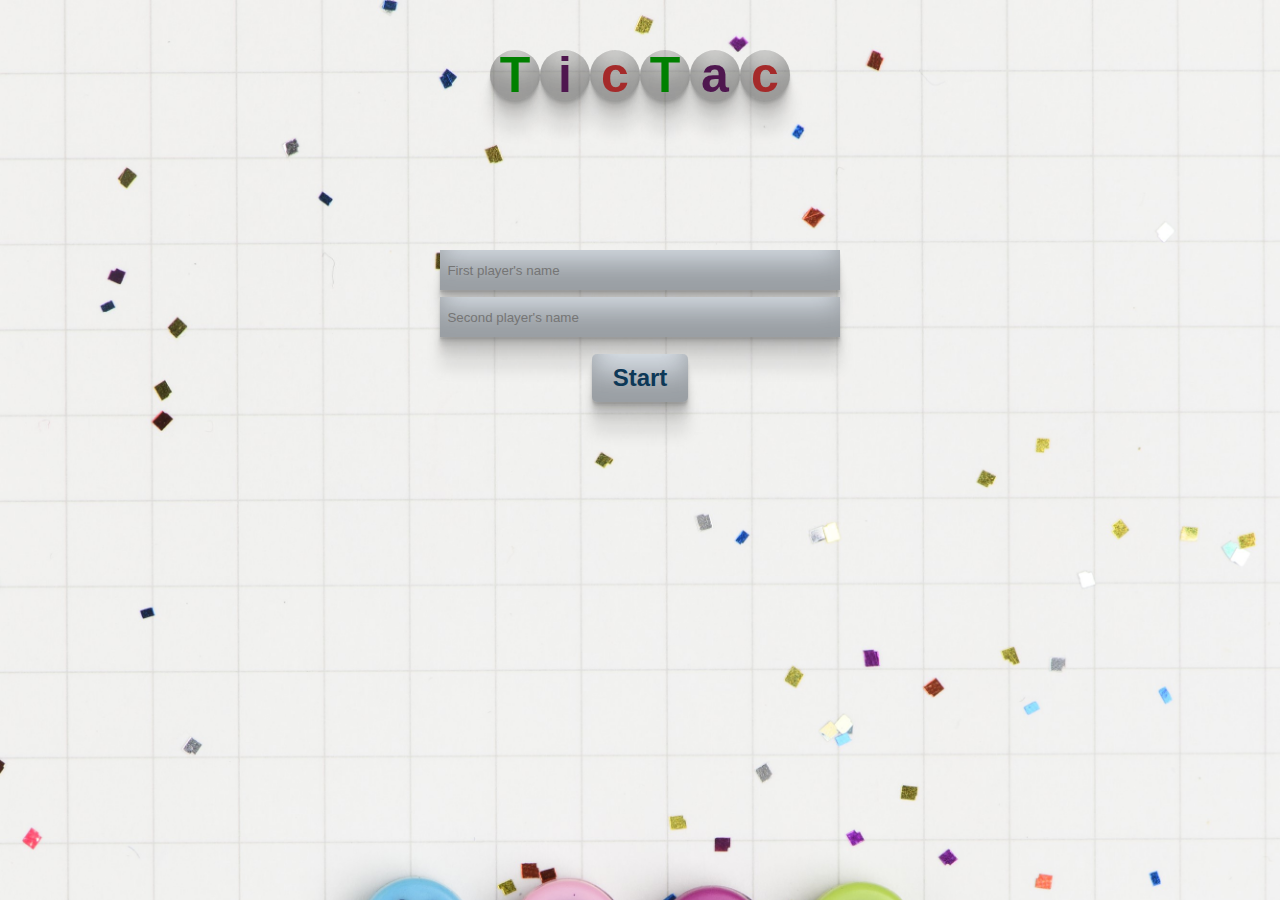
<file: welcome.html>
<!DOCTYPE html>
<html lang="en">
<head>
    <meta charset="UTF-8">
    <meta name="viewport" content="width=device-width, initial-scale=1.0">
    <title>Document</title>
    <link rel="stylesheet" href="style2.css">
</head>
<body>
     <div class="container">


        <h1 class="tictac">
            <div class="border-tictac T">T</div>
            <div class="border-tictac i">i</div>
            <div class="border-tictac c">c</div>
            <div class="border-tictac T">T</div>
            <div class="border-tictac a">a</div>
            <div class="border-tictac c">c</div>
        </h1> 


         <div class="form">

                <input id="player1Input" type="text" placeholder="  First player's name">

      

                
                <input id="player2Input" class="player2" type="text" placeholder="  Second player's name">

              

                <a href="index.html" onclick="afficherNoms()" >Start</a>

                

 
    

        </div>

    </div> 

    
<script src="script2.js"></script>
    
</body>
</html>
</file>
<file: style2.css>
*{
    padding: 0;
    margin: 0;
    /* background-color: rgb(13, 56, 87); */
    /* background-color: black; */
  
    box-sizing: border-box;
    

}
body{
    width: 100vw;
    height: 100vh;
    background-image: url("tic2.jpg");
    background-size: cover;
    /* position: relative; */
}

.Second-player{
  margin-left: 5px;
}

/* style welcome */


@keyframes wiggle {
    0%, 7% {
      transform: rotateZ(0);
    }
    15% {
      transform: rotateZ(-15deg);
    }
    20% {
      transform: rotateZ(10deg);
    }
    25% {
      transform: rotateZ(-10deg);
    }
    30% {
      transform: rotateZ(6deg);
    }
    35% {
      transform: rotateZ(-4deg);
    }
    40%, 100% {
      transform: rotateZ(0);
    }
  }



  

.tictac{
    padding-top: 50px;
    color:  rgb(13, 56, 87);
    display: flex;
  
    justify-content: center;

   


}


.tictac .T{
    color: green;
    /* position: absolute;
    z-index: 99; */

    
}


.tictac .c{
    color: brown;
}

.tictac .a, .i{
    color: rgb(79, 22, 79);
}
.border-tictac{
    animation: wiggle 2s linear infinite;
    display: flex;
    justify-content: center;
    align-items: center;
    width: 50px !important;
    height: 50px !important; 
    font-weight: bolder;
    font-size: 50px;
    font-family: 'Segoe UI', Tahoma, Geneva, Verdana, sans-serif;
    border-radius: 50%;
    /* background-color: white; */
    padding: 10px;
    box-shadow: rgba(0, 0, 0, 0.17) 0px -23px 25px 0px inset, rgba(0, 0, 0, 0.15) 0px -36px 30px 0px inset, rgba(0, 0, 0, 0.1) 0px -79px 40px 0px inset, rgba(0, 0, 0, 0.06) 0px 2px 1px, rgba(0, 0, 0, 0.09) 0px 4px 2px, rgba(0, 0, 0, 0.09) 0px 8px 4px, rgba(0, 0, 0, 0.09) 0px 16px 8px, rgba(0, 0, 0, 0.09) 0px 32px 16px;
 
 

}
/* 
.container2{

    display: flex;
    flex-direction: column;
    
   
} */

.form{
    margin-top: 150px;
    display: flex;
    justify-content: center;
    align-items: center;
    flex-direction: column;
    line-height: 7;
   
}


.player{
    display: flex;
    flex-direction: column;
}
.player2{
    margin-top: 7px;
}
.form input{
    border: none;
    width: 400px;
    height: 40px;
    background-color: aliceblue;
    box-shadow: rgba(0, 0, 0, 0.17) 0px -23px 25px 0px inset, rgba(0, 0, 0, 0.15) 0px -36px 30px 0px inset, rgba(0, 0, 0, 0.1) 0px -79px 40px 0px inset, rgba(0, 0, 0, 0.06) 0px 2px 1px, rgba(0, 0, 0, 0.09) 0px 4px 2px, rgba(0, 0, 0, 0.09) 0px 8px 4px, rgba(0, 0, 0, 0.09) 0px 16px 8px, rgba(0, 0, 0, 0.09) 0px 32px 16px;

    
}
/* .form .start{
    padding: 5px;
} */

.form a{
    text-decoration: none;
    cursor: pointer;
    font-family: 'Segoe UI', Tahoma, Geneva, Verdana, sans-serif;
    display: flex;
    font-size: 1.5rem;
    color:  rgb(13, 56, 87);
    font-weight: bold;
    justify-content: center;
    align-items: center;
    width: 6rem;
    height: 3rem ;
    /* padding: 10px; */
    border-radius: 5px;
    margin-top: 17px;
    background-color: aliceblue;
    box-shadow: rgba(0, 0, 0, 0.17) 0px -23px 25px 0px inset, rgba(0, 0, 0, 0.15) 0px -36px 30px 0px inset, rgba(0, 0, 0, 0.1) 0px -79px 40px 0px inset, rgba(0, 0, 0, 0.06) 0px 2px 1px, rgba(0, 0, 0, 0.09) 0px 4px 2px, rgba(0, 0, 0, 0.09) 0px 8px 4px, rgba(0, 0, 0, 0.09) 0px 16px 8px, rgba(0, 0, 0, 0.09) 0px 32px 16px;

    
}
</file>
